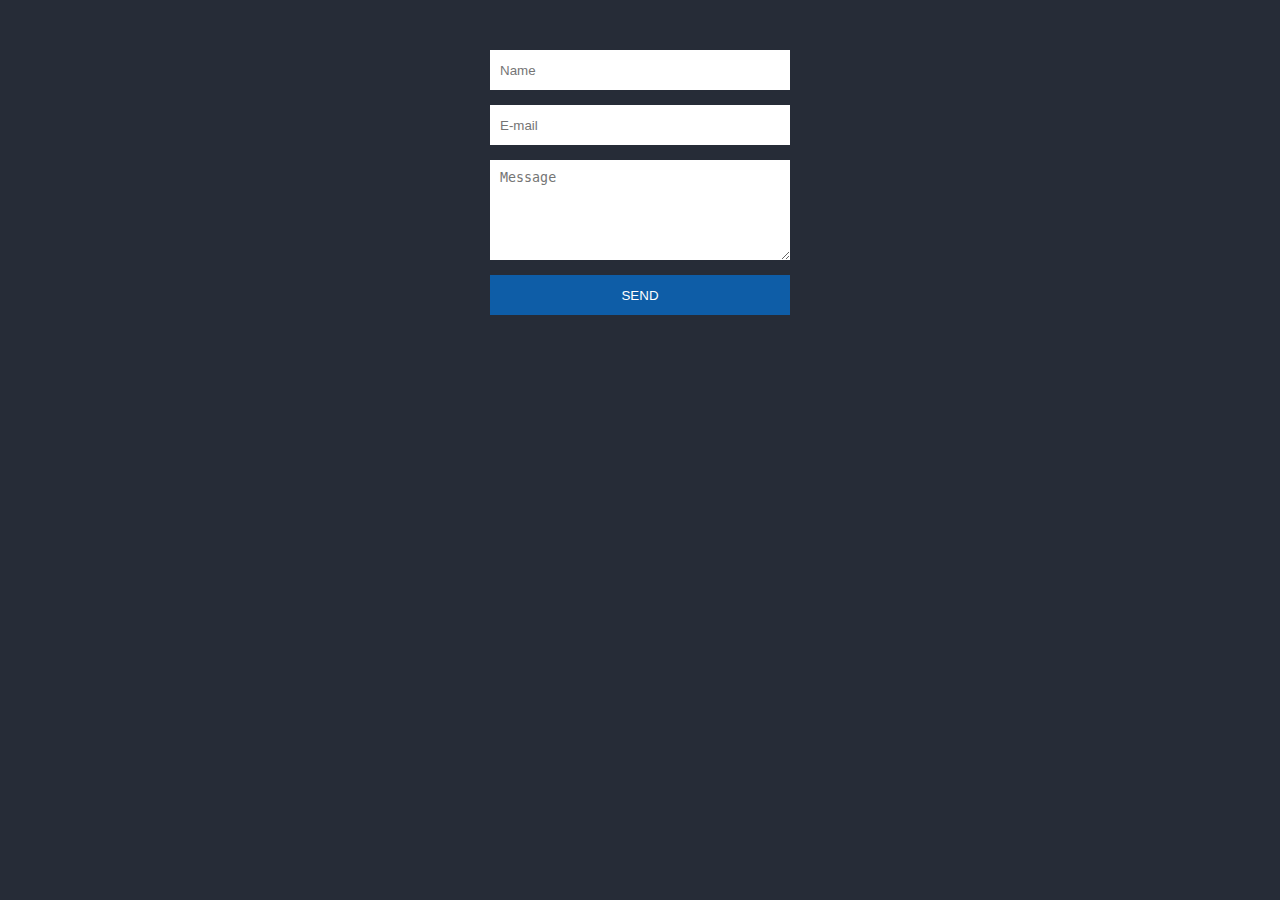
<file: Send Form (php)/index.html>
<!DOCTYPE html>
<html lang="en">
<head>
    <meta charset="UTF-8">
    <meta http-equiv="X-UA-Compatible" content="IE=edge">
    <meta name="viewport" content="width=device-width, initial-scale=1.0">
    <link rel="stylesheet" href="./styles.css">
</head>
<body>
    <div class="wrapper">
        <main class="page">
            <form action="#" class="form">
                <input required type="text" name="name" placeholder="Name" class="form__input">
                <input required type="email" name="email" placeholder="E-mail" class="form__input">
                <textarea required name="message" placeholder="Message" class="form__input"></textarea>
                <button type="submit" class="form__button">Send</button>
            </form>
        </main>
    </div>
    <script src="./script.js"></script>
</body>
</html>
</file>
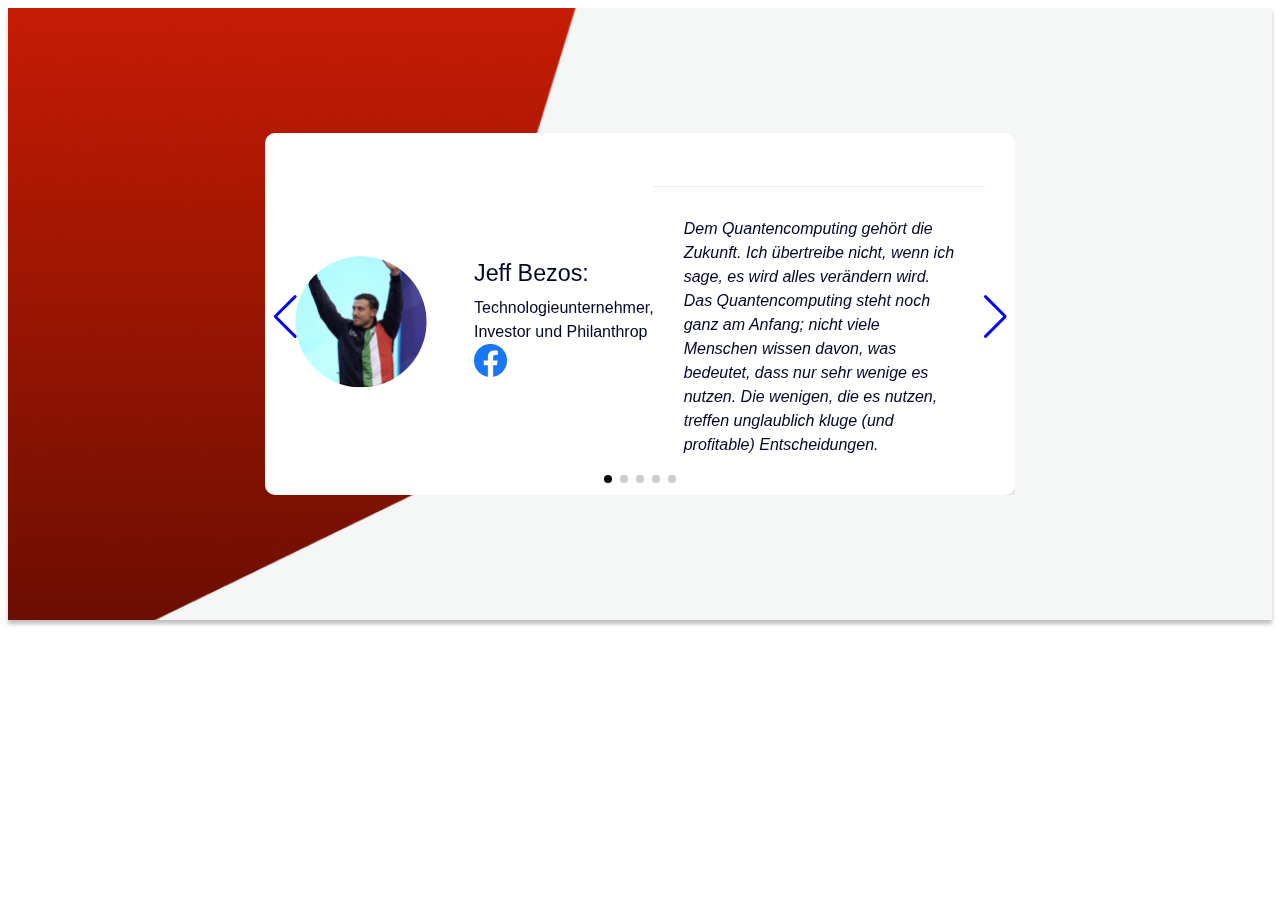
<file: Swiper/index.html>
<!DOCTYPE html>
<html lang="en">

<head>
    <meta charset="UTF-8">
    <meta http-equiv="X-UA-Compatible" content="IE=edge">
    <meta name="viewport" content="width=device-width, initial-scale=1.0">
    <link rel="stylesheet" href="https://cdn.jsdelivr.net/npm/swiper@9/swiper-bundle.min.css" />
    <link rel="stylesheet" href="./styles.css">
    <title>Swiper</title>
</head>

<body>
    <!--Profile card-->
    <section class="profile-component">
        <div class="swiper-container">
            <div class="swiper-wrapper">
                <div class="swiper-slide profile-card">
                    <div class="profile-header">
                        <img src="./images/Bezos.png" alt="Bezos" class="profile-img">
                        <div class="profile-info">
                            <div class="profile-name">Jeff Bezos:</div>
                            <div class="profile-activity">
                                Technologieunternehmer, Investor und Philanthrop
                            </div>
                            <a href="https://www.facebook.com/" target="_blank" rel="noopener noreferrer">
                                <img src="./images/logoFacebook.png" alt="Facebook" class="profile-logo-facebook">
                            </a>
                        </div>
                    </div>
                    <div class="profile-descr">
                        Dem Quantencomputing gehört die Zukunft. Ich übertreibe nicht, wenn ich sage, es wird
                        alles verändern wird. Das Quantencomputing steht noch ganz am Anfang; nicht viele
                        Menschen wissen davon, was bedeutet, dass nur sehr wenige es nutzen. Die wenigen, die
                        es nutzen, treffen unglaublich kluge (und profitable) Entscheidungen.
                    </div>
                </div>
                <div class="swiper-slide profile-card">
                    <div class="profile-header">
                        <img src="./images/Gates1.png" alt="Bezos" class="profile-img">
                        <div class="profile-info">
                            <div class="profile-name">Bill Gates:</div>
                            <div class="profile-activity">
                                Wirtschaftsmagnat, Investor, Autor, Philanthrop und
                                Menschenfreund
                            </div>
                            <a href="https://www.facebook.com/" target="_blank" rel="noopener noreferrer">
                                <img src="./images/logoFacebook.png" alt="Facebook" class="profile-logo-facebook">
                            </a>
                        </div>
                    </div>
                    <div class="profile-descr">
                        Ich weiß mit Sicherheit, dass Elon 3 Milliarden Dollar von seinem eigenen Geld ausgegeben
                        hat, um dieses Programm zu finanzieren. Hut ab vor ihm - das sind 3 Milliarden Dollar von
                        seinem eigenen Geld, um eine bessere Zukunft für alle zu finanzieren und um anderen zu
                        helfen Gewinne zu machen, die ihm dabei helfen werden! Das ist eine Win-Win-Situation,
                        und ich bin sehr gespannt zu sehen, wohin das führen wird.
                    </div>
                </div>
                <div class="swiper-slide profile-card">
                    <div class="profile-header">
                        <img src="./images/Gates2.png" alt="Bezos" class="profile-img">
                        <div class="profile-info">
                            <div class="profile-name">Bill Gates:</div>
                            <div class="profile-activity">
                                Wirtschaftsmagnat, Investor, Autor, Philanthrop und
                                Menschenfreund
                            </div>
                            <a href="https://www.facebook.com/" target="_blank" rel="noopener noreferrer">
                                <img src="./images/logoFacebook.png" alt="Facebook" class="profile-logo-facebook">
                            </a>
                        </div>
                    </div>
                    <div class="profile-descr">
                        Ich weiß mit Sicherheit, dass Elon 3 Milliarden Dollar von seinem eigenen Geld ausgegeben
                        hat, um dieses Programm zu finanzieren. Hut ab vor ihm - das sind 3 Milliarden Dollar von
                        seinem eigenen Geld, um eine bessere Zukunft für alle zu finanzieren und um anderen zu
                        helfen Gewinne zu machen, die ihm dabei helfen werden! Das ist eine Win-Win-Situation,
                        und ich bin sehr gespannt zu sehen, wohin das führen wird.
                    </div>
                </div>
                <div class="swiper-slide profile-card">
                    <div class="profile-header">
                        <img src="./images/Gates3.png" alt="Bezos" class="profile-img">
                        <div class="profile-info">
                            <div class="profile-name">Bill Gates:</div>
                            <div class="profile-activity">
                                Wirtschaftsmagnat, Investor, Autor, Philanthrop und
                                Menschenfreund
                            </div>
                            <a href="https://www.facebook.com/" target="_blank" rel="noopener noreferrer">
                                <img src="./images/logoFacebook.png" alt="Facebook" class="profile-logo-facebook">
                            </a>
                        </div>
                    </div>
                    <div class="profile-descr">
                        Ich weiß mit Sicherheit, dass Elon 3 Milliarden Dollar von seinem eigenen Geld ausgegeben
                        hat, um dieses Programm zu finanzieren. Hut ab vor ihm - das sind 3 Milliarden Dollar von
                        seinem eigenen Geld, um eine bessere Zukunft für alle zu finanzieren und um anderen zu
                        helfen Gewinne zu machen, die ihm dabei helfen werden! Das ist eine Win-Win-Situation,
                        und ich bin sehr gespannt zu sehen, wohin das führen wird.
                    </div>
                </div>
                <div class="swiper-slide profile-card">
                    <div class="profile-header">
                        <img src="./images/Gates4.png" alt="Bezos" class="profile-img">
                        <div class="profile-info">
                            <div class="profile-name">Bill Gates:</div>
                            <div class="profile-activity">
                                Wirtschaftsmagnat, Investor, Autor, Philanthrop und
                                Menschenfreund
                            </div>
                            <a href="https://www.facebook.com/" target="_blank" rel="noopener noreferrer">
                                <img src="./images/logoFacebook.png" alt="Facebook" class="profile-logo-facebook">
                            </a>
                        </div>
                    </div>
                    <div class="profile-descr">
                        Ich weiß mit Sicherheit, dass Elon 3 Milliarden Dollar von seinem eigenen Geld ausgegeben
                        hat, um dieses Programm zu finanzieren. Hut ab vor ihm - das sind 3 Milliarden Dollar von
                        seinem eigenen Geld, um eine bessere Zukunft für alle zu finanzieren und um anderen zu
                        helfen Gewinne zu machen, die ihm dabei helfen werden! Das ist eine Win-Win-Situation,
                        und ich bin sehr gespannt zu sehen, wohin das führen wird.
                    </div>
                </div>
            </div><!--swiper-wrapper-->
            <div class="swiper-button-next"></div>
            <div class="swiper-button-prev"></div>
            <div class="swiper-pagination"></div>
        </div><!--swiper-container-->
    </section>
    <script src="https://cdn.jsdelivr.net/npm/swiper@9/swiper-bundle.min.js"></script>
    <script src="./script.js"></script>
</body>

</html>
</file>
<file: Send Form (php)/styles.css>
* {
  padding: 0;
  margin: 0;
  border: 0;
  box-sizing: border-box;
}
body {
  font-family: Arial,"Helvetica Neue", Helvetica, sans-serif;
  background-color: #262c37;
}

.wrapper {
}
.page {
  padding: 3.125rem;
}
.form {
  max-width: 18.75rem;
  margin: 0 auto;
  display: grid;
  gap:0.9375rem;
}
.form__input {
  width: 100%;
  padding: 0.625rem;
  height: 2.5rem;
}
textarea.form__input {
  height: 6.25rem;
}
.form__button {
  background-color: #0e5da7;
  height: 2.5rem;
  color: #fff;
  text-transform: uppercase;
  cursor: pointer;
}
</file>
<file: Swiper/styles.css>
/* Основные стили для компонента профилей */
.profile-component {
  display: flex;
  justify-content: center;
  align-items: center;
  height: 612px;
  background: url(./images/profileBackground.png) no-repeat center center / cover; 
  box-shadow: 0 4px 4px #00000040;
}

/* Контейнер слайдера Swiper */
.swiper-container {
  position: relative;
  width: 100%;
  max-width: 750px; 
  height: auto; 
  overflow: hidden; 
}

/* Обёртка для всех слайдов Swiper */
.swiper-wrapper {
  display: flex;
  transition: transform 0.3s ease; 
}

/* Каждый слайд занимает 100% ширины контейнера */
.swiper-slide {
  width: 100%;
  display: flex;
  justify-content: center;
  align-items: center;
  box-sizing: border-box; /* Учитываем паддинги */
}

/* Навигационные кнопки */
.swiper-button-next,
.swiper-button-prev {
  color: blue; 
  width: 20px;
  height: 20px;
  display: flex;
  justify-content: center;
  align-items: center;
  font-size: 16px;
  cursor: pointer;
  position: absolute;
  top: 50%;
  transform: translateY(75%);
  z-index: 10; 
}
.swiper-button-next {
  right: 10px; 
}

.swiper-button-prev {
  left: 10px; 
}

/* Пагинация Swiper */
.swiper-pagination {
  bottom: 10px; 
}

.swiper-pagination-bullet {
  background-color: #000;
}

/* Стили для карточек профилей */
.profile-card {
  width: 100%; /* Ширина каждой карточки */
  height: 362px;
  border-radius: 10px;
  box-shadow: 0 5px 10px #0000001a;
  background: #fff;
  padding: 30px 30px 15px;
  box-sizing: border-box; /* Учитываем паддинги */
}

.profile-header {
  display: flex;
  gap: 47px;
}

.profile-img {
  width: 132px;
  height: 132px;
  border-radius: 50%; 
}

.profile-info {
  display: flex;
  flex-direction: column;
  text-align: left;
}

.profile-name {
  color: #00062b;
  font-family: Roboto, sans-serif;
  font-size: 23.3px;
  font-weight: 500;
  line-height: 35px;
  margin-bottom: 5px;
}

.profile-activity {
  color: #00062b;
  font-family: Roboto, sans-serif;
  font-size: 16px;
  font-weight: 500;
  line-height: 24px;
}

.profile-logo-facebook {
  width: 33px;
  height: 33px;
  cursor: pointer;
}

.profile-descr {
  margin-top: 30px;
  padding: 30px;
  border-top: 1px solid rgb(235, 235, 235);
  color: #00062b;
  font-family: Roboto, sans-serif;
  font-style: italic;
  font-size: 16px;
  font-weight: 400;
  line-height: 24px;
}
</file>
